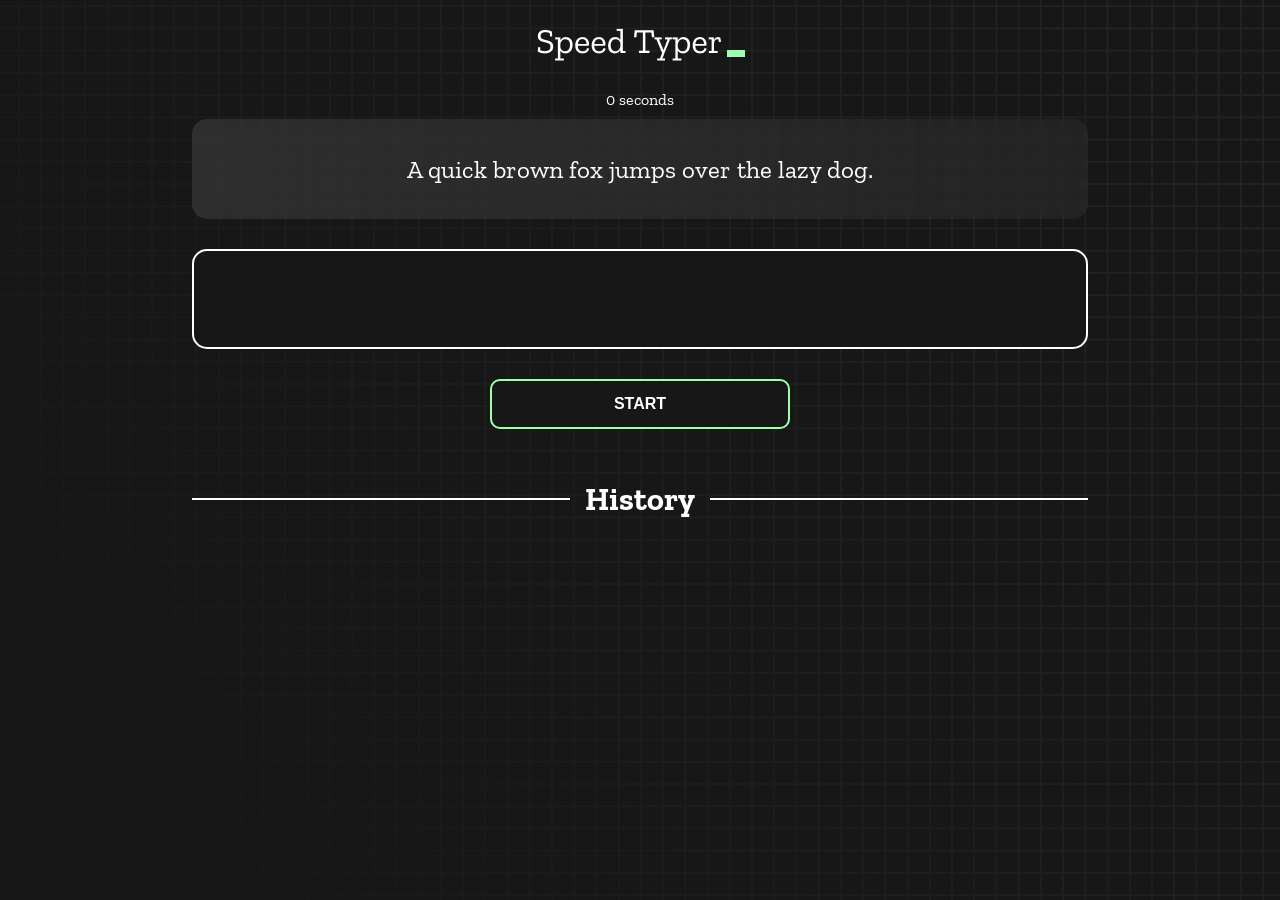
<file: index.html>
<!DOCTYPE html>
<html lang="en">

<head>
  <meta charset="UTF-8" />
  <meta http-equiv="X-UA-Compatible" content="IE=edge" />
  <meta name="viewport" content="width=device-width, initial-scale=1.0" />
  <title>Type Monster</title>
  <link rel="stylesheet" href="styles.css" />
  <link rel="preconnect" href="https://fonts.googleapis.com" />
  <link rel="preconnect" href="https://fonts.gstatic.com" crossorigin />
  <link href="https://fonts.googleapis.com/css2?family=Zilla+Slab:wght@300;400;500&display=swap" rel="stylesheet" />
</head>

<body>
  <h1 class="title"><img src="./logo.png" /></h1>
  <div id="show-time">0 seconds</div>

  <div class="box-container">
    <div id="question"></div>

    <div id="display" class="inactive"></div>

    <div class="buttons">
      <button id="starts">START</button>
    </div>

    <div class="divider-container">
      <div class="line"></div>
      <h1 class="title2">History</h1>
      <div class="line"></div>
    </div>
    <div id="histories"></div>
  </div>

  <div id="countdown"></div>
  <div id="modal-background" class="hidden"></div>
  <div id="result" class="hidden"></div>

  <script src="./history.js"></script>
  <script src="./script.js"></script>
</body>

</html>
</file>
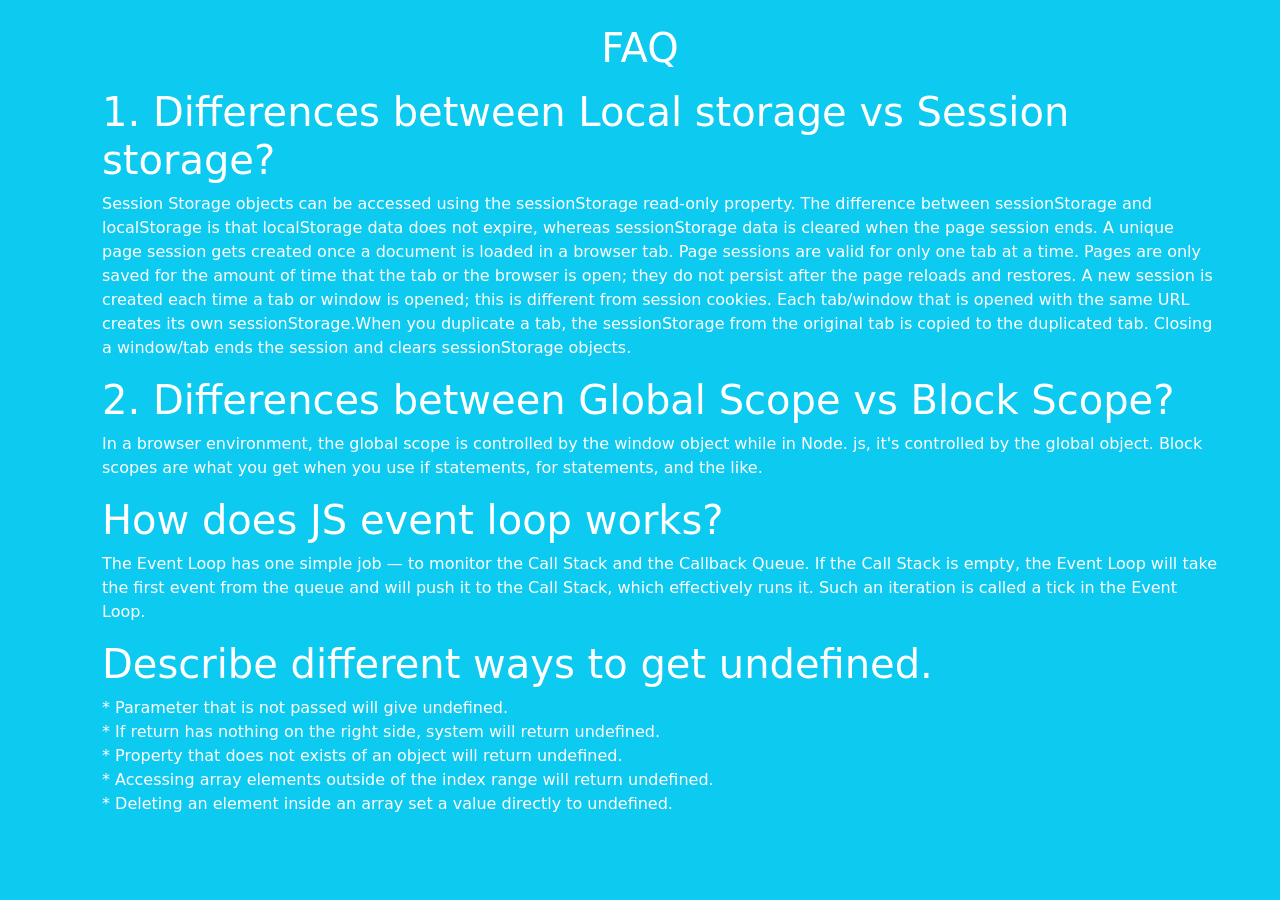
<file: Blog-site to netlify/index.html>
<!doctype html>
<html lang="en">

<head>
    <meta charset="utf-8">
    <meta name="viewport" content="width=device-width, initial-scale=1">
    <title>Blog Site</title>
    <link href="https://cdn.jsdelivr.net/npm/bootstrap@5.2.1/dist/css/bootstrap.min.css" rel="stylesheet"
        integrity="sha384-iYQeCzEYFbKjA/T2uDLTpkwGzCiq6soy8tYaI1GyVh/UjpbCx/TYkiZhlZB6+fzT" crossorigin="anonymous">
</head>

<body class="bg-info text-white">

    <header class="container text-center mt-4">
        <h1>FAQ</h1>
    </header>

    <menu>
        <section class="container">
            <article>
                <h1>1. Differences between Local storage vs Session storage?</h1>
                <p>Session Storage objects can be accessed using the sessionStorage read-only property. The difference
                    between sessionStorage and localStorage is that localStorage data does not expire, whereas
                    sessionStorage data is cleared when the page session ends.

                    A unique page session gets created once a document is loaded in a browser tab. Page sessions are
                    valid for only one tab at a time. Pages are only saved for the amount of time that the tab or the
                    browser is open; they do not persist after the page reloads and restores. A new session is created
                    each time a tab or window is opened; this is different from session cookies. Each tab/window that is
                    opened with the same URL creates its own sessionStorage.When you duplicate a tab, the sessionStorage
                    from the original tab is copied to the duplicated tab. Closing a window/tab ends the session and
                    clears sessionStorage objects.</p>
            </article>
            <article>
                <h1>2. Differences between Global Scope vs Block Scope?</h1>
                <p>In a browser environment, the global scope is controlled by the window object while in Node. js, it's
                    controlled by the global object. Block scopes are what you get when you use if statements, for
                    statements, and the like.</p>
            </article>
            <article>
                <h1>How does JS event loop works?</h1>
                <p>The Event Loop has one simple job — to monitor the Call Stack and the Callback Queue. If the Call
                    Stack is empty, the Event Loop will take the first event from the queue and will push it to the Call
                    Stack, which effectively runs it. Such an iteration is called a tick in the Event Loop.</p>
            </article>
            <article>
                <h1>Describe different ways to get undefined.</h1>
                <p>
                    * Parameter that is not passed will give undefined. <br>
                    * If return has nothing on the right side, system will return undefined.<br>
                    * Property that does not exists of an object will return undefined.<br>
                    * Accessing array elements outside of the index range will return undefined.<br>
                    * Deleting an element inside an array
                    set a value directly to undefined.<br>
                </p>
            </article>
        </section>
    </menu>

    <script src="https://cdn.jsdelivr.net/npm/bootstrap@5.2.1/dist/js/bootstrap.bundle.min.js"
        integrity="sha384-u1OknCvxWvY5kfmNBILK2hRnQC3Pr17a+RTT6rIHI7NnikvbZlHgTPOOmMi466C8"
        crossorigin="anonymous"></script>
</body>

</html>
</file>
<file: styles.css>
* {
  padding: 0;
  margin: 0;
  box-sizing: border-box;
}

body {
  background-image: url("./bg.png");
  background-size: cover;
  background-position: left top;
  font-family: "Zilla Slab", serif;
}

.box-container {
  width: 70%;
  margin: 0 auto;
}

#question {
  height: 100px;
  display: flex;
  align-items: center;
  justify-content: center;
  color: white;
  font-size: 25px;
  border-radius: 15px;
  background: rgb(255, 255, 255);
  background: linear-gradient(92.49deg,
      rgba(255, 255, 255, 0.1) 0.18%,
      rgba(255, 255, 255, 0.05) 99.85%);
  backdrop-filter: blur(5px);
  margin-bottom: 30px;
}

#display {
  height: 100px;
  display: flex;
  flex-wrap: wrap;
  align-items: center;
  padding-left: 5rem;
  color: white;
  font-size: 32px;
  background-color: #171717;
  border: 2px solid #9dffad;
  border-radius: 15px;
}

#countdown {
  position: fixed;
  height: 100vh;
  width: 100vw;
  background-color: rgba(0, 0, 0, 0.8);
  top: 0;
  left: 0;
  display: flex;
  align-items: center;
  justify-content: center;
  font-size: 3rem;
  color: white;
  display: none;
}

#result {
  position: fixed;
  top: 50%;
  left: 50%;
  transform: translate(-50%, -50%);
  height: 250px;
  width: 400px;
  background-color: #171717;
  border-radius: 15px;
  border: 2px solid #9dffad;
  color: white;
  text-align: center;
  padding: 2rem;
}

#show-time {
  text-align: center;
  color: white;
  margin: 10px 0;
}

.green {
  color: #9dffad;
}

.red {
  color: #eb6565;
}

.bold {
  font-weight: 700;
}

.inactive {
  border: 2px solid white !important;
}

.hidden {
  display: none;
}

.title {
  text-align: center;
  color: white;
  margin: 20px 0;
}

.divider-container {
  height: 80px;
  display: flex;
  justify-content: center;
  align-items: center;
  gap: 15px;
  margin: 0 auto;
}

.line {
  height: 2px;
  background: white;
  width: 100%;
}

.title2 {
  color: white;
  display: block;
}

.buttons {
  display: flex;
  justify-content: center;
  margin: 30px 0;
}

button {
  padding: 10px 20px;
  border: none;
  font-size: 16px;
  font-weight: bold;
  width: 300px;
  height: 50px;
  color: white;
  background-color: #171717;
  border-radius: 10px;
  border: 2px solid #9dffad;
  cursor: pointer;
}

#histories {
  display: flex;
  flex-direction: row;
  flex-wrap: wrap;
  justify-content: space-between;
  column-gap: 10px;
}

.card {
  width: 40%;
  padding: 50px;
  justify-content: space-between;
  align-items: center;
  padding: 20px 30px;
  color: white;
  border-radius: 15px;
  background: rgb(255, 255, 255);
  background: linear-gradient(92.49deg,
      rgba(255, 255, 255, 0.1) 0.18%,
      rgba(255, 255, 255, 0.05) 99.85%);
  backdrop-filter: blur(5px);
  margin-bottom: 30px;
}

#modal-background {
  background: rgb(255, 255, 255);
  background: linear-gradient(92.49deg,
      rgba(255, 255, 255, 0.1) 0.18%,
      rgba(255, 255, 255, 0.05) 99.85%);
  backdrop-filter: blur(5px);
  height: 100vh;
  width: 100%;
  position: fixed;
  top: 0;
}

@media only screen and (max-width: 700px) {
  .box-container {
    padding: 0 20px;
    width: 100%;
  }

  .card {
    width: 100%;
  }
}
</file>
